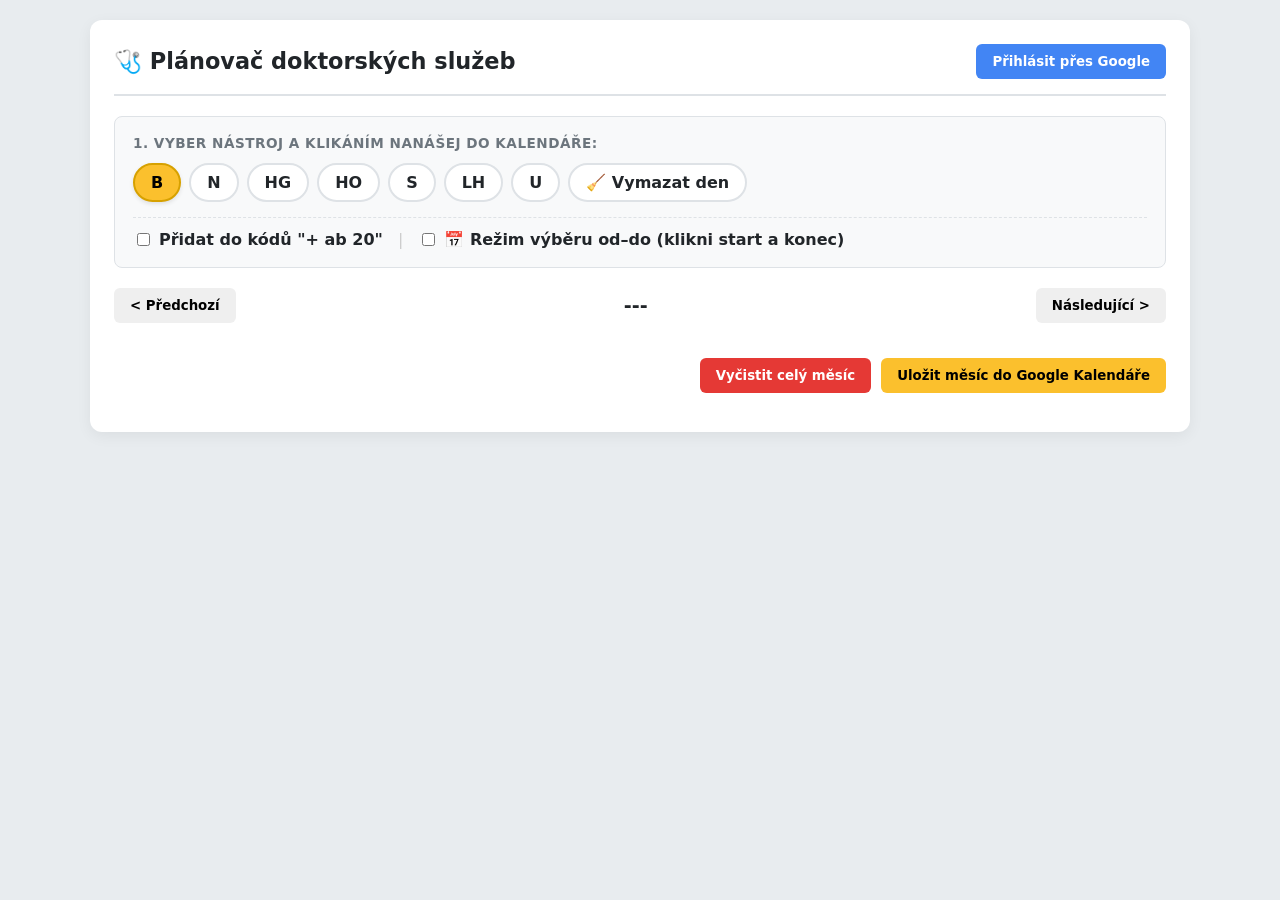
<file: kalendar/index.html>
<!DOCTYPE html>
<html lang="cs">
<head>
  <meta charset="UTF-8">
  <meta name="viewport" content="width=device-width, initial-scale=1.0">
  <title>Plánovač služeb do Google Kalendáře</title>
  <link rel="icon" href="data:image/svg+xml,<svg xmlns='http://www.w3.org/2000/svg' viewBox='0 0 100 100'><circle cx='50' cy='50' r='48' fill='%23ffffff'/><path d='M38 22h24v20h20v24H62v20H38V66H18V42h20z' fill='%23e53935'/></svg>">
  <script src="https://accounts.google.com/gsi/client" async defer></script>
  <style>
    :root {
      --bg-color: #e8ecef;
      --card-bg: #f8f9fa;
      --accent-yellow: #fbc02d;
      --text-dark: #212529;
      --border-color: #dee2e6;
    }

    * { box-sizing: border-box; font-family: system-ui, -apple-system, sans-serif; }
    body { background-color: var(--bg-color); color: var(--text-dark); margin: 0; padding: 20px; }

    .container { max-width: 1100px; margin: 0 auto; background: #fff; padding: 24px; border-radius: 12px; box-shadow: 0 4px 15px rgba(0,0,0,0.06); }

    header { display: flex; justify-content: space-between; align-items: center; margin-bottom: 20px; border-bottom: 2px solid var(--border-color); padding-bottom: 15px; }
    h1 { font-size: 1.4rem; margin: 0; }

    .btn { padding: 10px 16px; border: none; border-radius: 6px; font-weight: bold; cursor: pointer; transition: all 0.2s; }
    .btn-primary { background: var(--accent-yellow); color: #000; }
    .btn-primary:hover { filter: brightness(0.95); }
    .btn-auth { background: #4285f4; color: #fff; }
    .btn-danger { background: #e53935; color: #fff; }

    /* Toolbar Section */
    .toolbar-section { background: var(--card-bg); padding: 18px; border-radius: 8px; margin-bottom: 20px; border: 1px solid var(--border-color); }
    .toolbar-title { font-size: 0.85rem; font-weight: bold; margin-bottom: 12px; text-transform: uppercase; letter-spacing: 0.5px; color: #6c757d; }
    .chips-list { display: flex; flex-wrap: wrap; gap: 8px; align-items: center; }

    .chip { padding: 8px 16px; background: #fff; border: 2px solid var(--border-color); border-radius: 20px; cursor: pointer; font-weight: bold; user-select: none; transition: all 0.15s; }
    .chip:hover { border-color: #bbb; }
    .chip.active { background: var(--accent-yellow); border-color: #d7a100; color: #000; box-shadow: 0 2px 4px rgba(0,0,0,0.1); }
    .chip.eraser-chip.active { background: #ffebee; border-color: #e53935; color: #c62828; }

    .modifiers { display: flex; flex-wrap: wrap; align-items: center; gap: 15px; margin-top: 15px; padding-top: 12px; border-top: 1px dashed var(--border-color); }
    .modifiers label { font-weight: 600; cursor: pointer; display: flex; align-items: center; gap: 6px; }

    /* Calendar controls */
    .cal-controls { display: flex; justify-content: space-between; align-items: center; margin-bottom: 15px; }
    .cal-title { font-size: 1.2rem; font-weight: bold; }

    /* Calendar Grid */
    .calendar-grid { display: grid; grid-template-columns: repeat(7, 1fr); gap: 1px; background: var(--border-color); border-radius: 8px; overflow: hidden; }
    .day-header { background: #e9ecef; padding: 10px; text-align: center; font-weight: bold; font-size: 0.85rem; color: #495057; }
    .day-cell { background: #fff; min-height: 95px; padding: 6px; cursor: pointer; position: relative; transition: background 0.15s; }
    .day-cell:hover { background: #f8f9fa; }
    .day-cell.other-month { background: #f1f3f5; color: #adb5bd; cursor: default; }
    .day-cell.range-start { border: 2px solid #4285f4; background: #e8f0fe; }
    .day-number { font-weight: bold; font-size: 1.05rem; margin-bottom: 6px; }

    /* Yellow Event Badge */
    .event-badge { background: var(--accent-yellow); color: #000; font-weight: bold; font-size: 0.8rem; padding: 4px 8px; border-radius: 4px; margin-top: 4px; display: block; overflow: hidden; text-overflow: ellipsis; white-space: nowrap; box-shadow: 0 1px 3px rgba(0,0,0,0.1); }

    .actions { display: flex; justify-content: flex-end; gap: 10px; margin-top: 20px; }
    #status { margin-top: 15px; font-weight: bold; text-align: center; }
  </style>
</head>
<body>

<div class="container">
  <header>
    <h1>🩺 Plánovač doktorských služeb</h1>
    <button id="authBtn" class="btn btn-auth" onclick="handleAuthClick()">Přihlásit přes Google</button>
  </header>

  <!-- Toolbar Section -->
  <div class="toolbar-section">
    <div class="toolbar-title">1. Vyber nástroj a klikáním nanášej do kalendáře:</div>
    
    <div class="chips-list">
      <div class="chip active" onclick="selectTool('B', this)">B</div>
      <div class="chip" onclick="selectTool('N', this)">N</div>
      <div class="chip" onclick="selectTool('HG', this)">HG</div>
      <div class="chip" onclick="selectTool('HO', this)">HO</div>
      <div class="chip" onclick="selectTool('S', this)">S</div>
      <div class="chip" onclick="selectTool('LH', this)">LH</div>
      <div class="chip" onclick="selectTool('U', this)">U</div>
      <div class="chip eraser-chip" onclick="selectTool('ERASER', this)">🧹 Vymazat den</div>
    </div>

    <div class="modifiers">
      <label><input type="checkbox" id="ab20Checkbox"> Přidat do kódů "+ ab 20"</label>
      <span style="color: #ccc;">|</span>
      <label><input type="checkbox" id="rangeModeCheckbox" onchange="toggleRangeMode()"> 📅 Režim výběru od–do (klikni start a konec)</label>
    </div>
  </div>

  <!-- Calendar Controls -->
  <div class="cal-controls">
    <button class="btn" onclick="changeMonth(-1)">&lt; Předchozí</button>
    <div class="cal-title" id="monthYearTitle">---</div>
    <button class="btn" onclick="changeMonth(1)">Následující &gt;</button>
  </div>

  <!-- Calendar Grid -->
  <div class="calendar-grid" id="calendarGrid"></div>

  <!-- Actions -->
  <div class="actions">
    <button class="btn btn-danger" onclick="clearSelections()">Vyčistit celý měsíc</button>
    <button class="btn btn-primary" id="saveBtn" onclick="saveToGoogleCalendar()" disabled>Uložit měsíc do Google Kalendáře</button>
  </div>

  <div id="status"></div>
</div>

<script>
  // Doplň své údaje
  const CLIENT_ID = '696841805651-h041gmc3pfou9j0no590goqvifrumseo.apps.googleusercontent.com';
  const CALENDAR_ID = '9b4ncan9fe4hgc6o1fd1tevoe8@group.calendar.google.com';
  const SCOPES = 'https://www.googleapis.com/auth/calendar.events';

  let tokenClient;
  let accessToken = null;

  let currentDate = new Date();
  let activeTool = 'B';
  let assignedEvents = {}; // HashMap dat: { "2026-08-10": "U" }
  
  let rangeStart = null; // Pomocná proměnná pro výběr od-do

  function initGsi() {
    tokenClient = google.accounts.oauth2.initTokenClient({
      client_id: CLIENT_ID,
      scope: SCOPES,
      callback: (tokenResponse) => {
        if (tokenResponse.access_token) {
          accessToken = tokenResponse.access_token;
          document.getElementById('authBtn').innerText = 'Přihlášeno';
          document.getElementById('authBtn').style.background = '#2e7d32';
          document.getElementById('saveBtn').disabled = false;
        }
      },
    });
  }

  window.onload = () => {
    initGsi();
    renderCalendar();
  };

  function handleAuthClick() {
    if (CLIENT_ID.includes('TVOJE_CLIENT_ID')) {
      alert('Nezapomeň v kódovém souboru doplnit své Google Client ID!');
      return;
    }
    tokenClient.requestAccessToken({ prompt: 'consent' });
  }

  function selectTool(toolCode, el) {
    document.querySelectorAll('.chip').forEach(c => c.classList.remove('active'));
    el.classList.add('active');
    activeTool = toolCode;
    rangeStart = null; // resetujeme rozpracované rozmezí při změně nástroje
    renderCalendar();
  }

  function toggleRangeMode() {
    rangeStart = null;
    renderCalendar();
  }

  function applyToolToDate(dateStr) {
    if (activeTool === 'ERASER') {
      delete assignedEvents[dateStr];
      return;
    }

    let currentVal = assignedEvents[dateStr] || '';
    const hasAb20 = document.getElementById('ab20Checkbox').checked;

    let baseVal = currentVal.replace(' ab 20', '').trim();
    let codes = baseVal ? baseVal.split(' + ') : [];

    if (codes.includes(activeTool)) {
      codes = codes.filter(c => c !== activeTool);
    } else {
      codes.push(activeTool);
    }

    if (codes.length === 0) {
      delete assignedEvents[dateStr];
    } else {
      // Pokud seznam obsahuje 'S', dáme ho na 1. místo
      if (codes.includes('S')) {
        codes = ['S', ...codes.filter(c => c !== 'S')];
      }

      let newVal = codes.join(' + ');
      if (hasAb20) {
        newVal += ' ab 20';
      }
      assignedEvents[dateStr] = newVal;
    }
  }

  function handleDayClick(dateStr) {
    const isRangeMode = document.getElementById('rangeModeCheckbox').checked;

    if (isRangeMode) {
      if (!rangeStart) {
        // První kliknutí: Nastavení startu
        rangeStart = dateStr;
        renderCalendar();
      } else {
        // Druhé kliknutí: Aplikování na celé rozmezí
        let d1 = new Date(rangeStart);
        let d2 = new Date(dateStr);

        if (d1 > d2) {
          // Pokud kliknul pozpátku, prohodíme je
          let temp = d1;
          d1 = d2;
          d2 = temp;
        }

        let curr = new Date(d1);
        while (curr <= d2) {
          const formatted = curr.toISOString().split('T')[0];
          applyToolToDate(formatted);
          curr.setDate(curr.getDate() + 1);
        }

        rangeStart = null; // reset
        renderCalendar();
      }
    } else {
      // Běžný klik den po dni
      applyToolToDate(dateStr);
      renderCalendar();
    }
  }

  function renderCalendar() {
    const grid = document.getElementById('calendarGrid');
    grid.innerHTML = '';

    const year = currentDate.getFullYear();
    const month = currentDate.getMonth();

    const monthNames = ["Leden", "Únor", "Březen", "Duben", "Květen", "Červen", "Červenec", "Srpen", "Září", "Říjen", "Listopad", "Prosinec"];
    document.getElementById('monthYearTitle').innerText = `${monthNames[month]} ${year}`;

    const daysOfWeek = ['PO', 'ÚT', 'ST', 'ČT', 'PÁ', 'SO', 'NE'];
    daysOfWeek.forEach(day => {
      const header = document.createElement('div');
      header.className = 'day-header';
      header.innerText = day;
      grid.appendChild(header);
    });

    const firstDayOfMonth = new Date(year, month, 1);
    let startingDay = firstDayOfMonth.getDay() - 1; 
    if (startingDay === -1) startingDay = 6; 

    const daysInMonth = new Date(year, month + 1, 0).getDate();

    // Dny předchozího měsíce
    for (let i = 0; i < startingDay; i++) {
      const emptyCell = document.createElement('div');
      emptyCell.className = 'day-cell other-month';
      grid.appendChild(emptyCell);
    }

    // Dny aktuálního měsíce
    for (let day = 1; day <= daysInMonth; day++) {
      const cell = document.createElement('div');
      cell.className = 'day-cell';

      const dateStr = `${year}-${String(month + 1).padStart(2, '0')}-${String(day).padStart(2, '0')}`;

      if (rangeStart === dateStr) {
        cell.classList.add('range-start');
      }

      const numDiv = document.createElement('div');
      numDiv.className = 'day-number';
      numDiv.innerText = day;
      cell.appendChild(numDiv);

      if (assignedEvents[dateStr]) {
        const badge = document.createElement('div');
        badge.className = 'event-badge';
        badge.innerText = assignedEvents[dateStr];
        cell.appendChild(badge);
      }

      cell.onclick = () => handleDayClick(dateStr);
      grid.appendChild(cell);
    }
  }

  function changeMonth(delta) {
    currentDate.setMonth(currentDate.getMonth() + delta);
    rangeStart = null;
    renderCalendar();
  }

  function clearSelections() {
    assignedEvents = {};
    rangeStart = null;
    renderCalendar();
  }

  async function saveToGoogleCalendar() {
    if (!accessToken) {
      alert('Nejprve se přihlaste přes Google.');
      return;
    }

    const dates = Object.keys(assignedEvents);
    if (dates.length === 0) {
      alert('Vyberte alespoň jeden den v kalendáři.');
      return;
    }

    const statusEl = document.getElementById('status');
    statusEl.style.color = '#333';
    statusEl.innerText = 'Ukládám celodenní události do Google Kalendáře...';

    let successCount = 0;

    for (const dateStr of dates) {
      const title = assignedEvents[dateStr];

      const startDate = new Date(dateStr);
      const endDate = new Date(startDate);
      endDate.setDate(endDate.getDate() + 1);
      const endDateStr = endDate.toISOString().split('T')[0];

      const eventData = {
        summary: title,
        colorId: "5", // Banana žlutá
        start: { date: dateStr },
        end: { date: endDateStr }
      };

      try {
        const res = await fetch(`https://www.googleapis.com/calendar/v3/calendars/${encodeURIComponent(CALENDAR_ID)}/events`, {
          method: 'POST',
          headers: {
            'Authorization': `Bearer ${accessToken}`,
            'Content-Type': 'application/json'
          },
          body: JSON.stringify(eventData)
        });

        if (res.ok) successCount++;
      } catch (err) {
        console.error('Chyba při ukládání:', err);
      }
    }

    statusEl.style.color = '#2e7d32';
    statusEl.innerText = `Úspěšně vloženo ${successCount} z ${dates.length} událostí do kalendáře Rodinka!`;
    assignedEvents = {};
    renderCalendar();
  }
</script>
</body>
</html>
</file>
